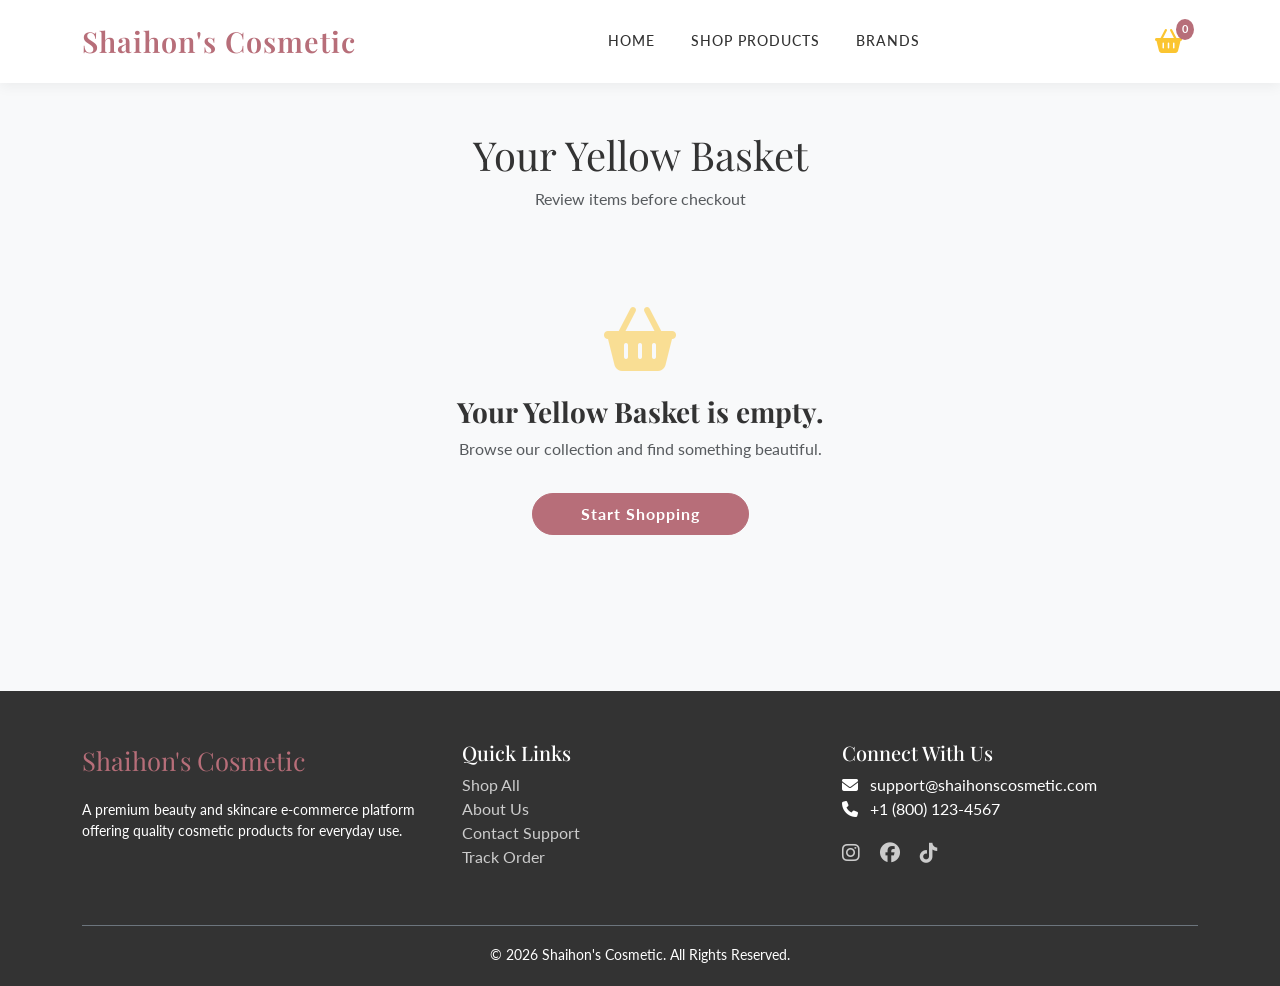
<file: views/cart.html>
<!DOCTYPE html>
<html lang="en">

<head>
    <meta charset="UTF-8">
    <meta name="viewport" content="width=device-width, initial-scale=1.0">
    <title>Your Yellow Basket - Shaihon's Cosmetic</title>
    
    <link href="https://cdn.jsdelivr.net/npm/bootstrap@5.3.0/dist/css/bootstrap.min.css" rel="stylesheet">
    
    <link rel="stylesheet" href="https://cdnjs.cloudflare.com/ajax/libs/font-awesome/6.4.0/css/all.min.css">
    <link rel="stylesheet" href="../styles/styles.css">

    <link rel="icon" type="image/x-icon" href="../favicon.ico">
</head>

<body class="bg-light">

    
    <nav class="navbar navbar-expand-lg sticky-top">
        <div class="container">
            <a class="navbar-brand" href="../index.html">Shaihon's Cosmetic</a>
            <div class="collapse navbar-collapse" id="navMenu">
                <ul class="navbar-nav mx-auto">
                    <li class="nav-item"><a class="nav-link" href="../index.html">Home</a></li>
                    <li class="nav-item"><a class="nav-link" href="products.html">Shop Products</a></li>
                    <li class="nav-item"><a class="nav-link" href="suppliers.html">Brands</a></li>
                </ul>
                <div class="d-flex align-items-center">
                    <a href="cart.html" class="text-decoration-none cart-icon me-3 position-relative"
                        title="Yellow Basket">
                        <i class="fas fa-shopping-basket fa-lg" style="color:var(--cart-accent);"></i>
                        <span class="cart-badge" id="cartBadgeCount">0</span>
                    </a>
                </div>
            </div>
        </div>
    </nav>

    
    <div class="container my-5 pb-5">
        <div class="text-center mb-5">
            <h1 class="display-6" style="font-family: var(--font-heading);">Your Yellow Basket</h1>
            <p class="text-muted">Review items before checkout</p>
        </div>

        <div class="row justify-content-center" id="cartFlow">
            <div class="col-md-8">
                <div class="card border-0 shadow-sm p-4">
                    <div class="d-flex justify-content-between align-items-center mb-4">
                        <h4 class="mb-0">Selected Items</h4>
                        <span class="badge bg-secondary rounded-pill" id="cartItemCount"
                            style="background-color: var(--primary-color) !important;">0 Items</span>
                    </div>

                    <ul class="list-group list-group-flush mb-4" id="cartItemsList">
                        <div class="text-center py-4">
                            <div class="spinner-border text-pink" style="color:var(--primary-color);" role="status">
                            </div>
                        </div>
                    </ul>

                    <div class="d-flex justify-content-between mb-2">
                        <span>Subtotal</span>
                        <strong id="cartSubtotal">$0.00</strong>
                    </div>
                    <div class="d-flex justify-content-between mb-4 pb-3 border-bottom">
                        <span>Shipping</span>
                        <strong class="text-success">Calculated at Checkout</strong>
                    </div>
                    <div class="d-flex justify-content-between fs-4 mb-4">
                        <strong>Total</strong>
                        <strong id="cartTotal" style="color:var(--primary-color);">$0.00</strong>
                    </div>

                    <a href="#" id="proceedCheckoutBtn" onclick="proceedToCheckout(event)"
                        class="btn btn-primary w-100 py-3 mt-2 fw-bold text-uppercase">
                        Proceed to Checkout <i class="fas fa-arrow-right ms-2"></i>
                    </a>
                </div>
            </div>
        </div>

        <div id="emptyCartMessage" class="text-center py-5" style="display:none;">
            <i class="fas fa-shopping-basket fa-4x mb-4 text-muted"
                style="color:var(--cart-accent) !important; opacity:0.5;"></i>
            <h3 class="fw-bold">Your Yellow Basket is empty.</h3>
            <p class="text-muted">Browse our collection and find something beautiful.</p>
            <a href="products.html" class="btn btn-primary mt-3 px-5 py-2">Start Shopping</a>
        </div>
    </div>

    
    <footer>
        <div class="container">
            <div class="row">
                <div class="col-md-4 mb-4">
                    <div class="footer-logo">Shaihon's Cosmetic</div>
                    <p class="small text-pink">A premium beauty and skincare e-commerce platform offering quality
                        cosmetic products for everyday use.</p>
                </div>
                <div class="col-md-4 mb-4">
                    <h5>Quick Links</h5>
                    <ul class="list-unstyled">
                        <li><a href="products.html">Shop All</a></li>
                        <li><a href="about.html">About Us</a></li>
                        <li><a href="contact.html">Contact Support</a></li>
                        <li><a href="order-status.html">Track Order</a></li>
                    </ul>
                </div>
                <div class="col-md-4 mb-4">
                    <h5>Connect With Us</h5>
                    <ul class="list-unstyled">
                        <li><i class="fas fa-envelope me-2"></i> support@shaihonscosmetic.com</li>
                        <li><i class="fas fa-phone me-2"></i> +1 (800) 123-4567</li>
                    </ul>
                    <div class="mt-3">
                        <a href="#" class="me-3 fs-5"><i class="fab fa-instagram"></i></a>
                        <a href="#" class="me-3 fs-5"><i class="fab fa-facebook"></i></a>
                        <a href="#" class="fs-5"><i class="fab fa-tiktok"></i></a>
                    </div>
                </div>
            </div>
            <div class="text-center pt-3 border-top border-secondary mt-3">
                <small class="text-pink">&copy; 2026 Shaihon's Cosmetic. All Rights Reserved.</small>
            </div>
        </div>
    </footer>

    
    <script src="https://cdn.jsdelivr.net/npm/bootstrap@5.3.0/dist/js/bootstrap.bundle.min.js"></script>
    <script src="../data/products.js"></script>
<script src="../js/app.js"></script>
    <script src="../js/cart.js"></script>
    <script>
        let selectedIds = [];

        document.addEventListener('productsLoaded', () => {
            // By default, assume they want to check out everything they added
            selectedIds = cart.map(item => item.id);
            renderCartPage();
        });

        function renderCartPage() {
            const list = document.getElementById('cartItemsList');
            if (cart.length === 0) {
                document.getElementById('cartFlow').style.display = 'none';
                document.getElementById('emptyCartMessage').style.display = 'block';
                return;
            }

            let html = '';
            cart.forEach(item => {
                const isSelected = selectedIds.includes(item.id) ? 'checked' : '';
                html += `
                    <li class="list-group-item d-flex justify-content-between align-items-center lh-sm px-0 py-3">
                        <div class="d-flex align-items-center">
                            <input class="form-check-input me-3 ms-2 shadow-sm border-secondary" style="transform: scale(1.3); cursor: pointer;" type="checkbox" onchange="toggleSelection(${item.id})" ${isSelected}>
                            <img src="${item.image}" alt="${item.name}" style="width: 60px; height: 60px; object-fit: cover; border-radius: 8px;" class="me-3">
                            <div>
                                <h6 class="my-0">${item.name}</h6>
                                <small class="text-muted">Qty: ${item.quantity}</small> <br>
                                <span class="badge bg-danger rounded-pill mt-2" style="cursor:pointer;" onclick="removeItem(${item.id})">Remove</span>
                            </div>
                        </div>
                        <span class="text-muted fw-bold mt-2">$${(item.price * item.quantity).toFixed(2)}</span>
                    </li>
                `;
            });

            list.innerHTML = html;

            // Calculate totals ONLY for selected items
            const selectedItems = cart.filter(item => selectedIds.includes(item.id));
            const totalCount = selectedItems.reduce((acc, item) => acc + item.quantity, 0);
            const totalAmount = selectedItems.reduce((acc, item) => acc + (item.price * item.quantity), 0);

            document.getElementById('cartItemCount').textContent = totalCount + " Items Selected";
            document.getElementById('cartSubtotal').textContent = "$" + totalAmount.toFixed(2);
            document.getElementById('cartTotal').textContent = "$" + totalAmount.toFixed(2);

            // Disable checkout button if nothing is selected
            const checkoutBtn = document.getElementById('proceedCheckoutBtn');
            if (selectedIds.length === 0) {
                checkoutBtn.classList.add('disabled');
            } else {
                checkoutBtn.classList.remove('disabled');
            }
        }

        window.toggleSelection = function (id) {
            if (selectedIds.includes(id)) {
                selectedIds = selectedIds.filter(itemId => itemId !== id);
            } else {
                selectedIds.push(id);
            }
            renderCartPage();
        }

        window.proceedToCheckout = function (e) {
            e.preventDefault();
            if (selectedIds.length === 0) return;
            sessionStorage.setItem('checkoutItems', JSON.stringify(selectedIds));
            window.location.href = "checkout.html";
        }

        window.removeItem = function (id) {
            removeFromCart(id);
            selectedIds = selectedIds.filter(itemId => itemId !== id);
            renderCartPage();
        }
    </script>
</body>

</html>
</file>
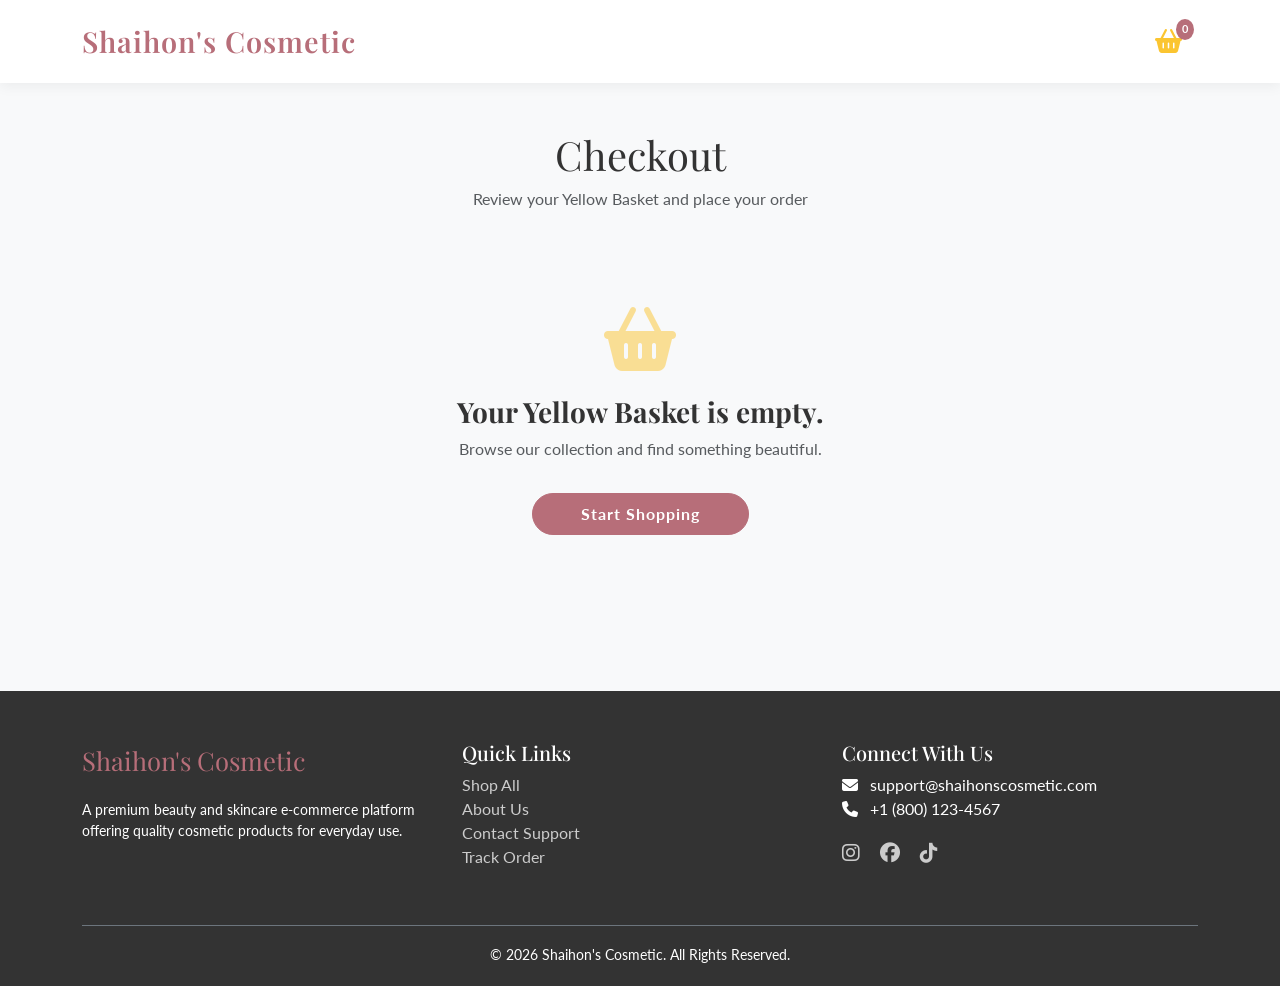
<file: views/checkout.html>
<!DOCTYPE html>
<html lang="en">

<head>
    <meta charset="UTF-8">
    <meta name="viewport" content="width=device-width, initial-scale=1.0">
    <title>Checkout - Shaihon's Cosmetic</title>
    
    <link href="https://cdn.jsdelivr.net/npm/bootstrap@5.3.0/dist/css/bootstrap.min.css" rel="stylesheet">
    
    <link rel="stylesheet" href="https://cdnjs.cloudflare.com/ajax/libs/font-awesome/6.4.0/css/all.min.css">
    <link rel="stylesheet" href="../styles/styles.css">

    <link rel="icon" type="image/x-icon" href="../favicon.ico">
</head>

<body class="bg-light">

    
    <nav class="navbar navbar-expand-lg sticky-top">
        <div class="container">
            <a class="navbar-brand" href="../index.html">Shaihon's Cosmetic</a>
            <div class="ms-auto pe-3 d-flex align-items-center">
                <a href="#" class="text-decoration-none cart-icon position-relative" title="Yellow Basket">
                    <i class="fas fa-shopping-basket fa-lg" style="color:var(--cart-accent);"></i>
                    <span class="cart-badge" id="cartBadgeCount">0</span>
                </a>
            </div>
        </div>
    </nav>

    
    <div class="container my-5 pb-5">
        <div class="text-center mb-5">
            <h1 class="display-6" style="font-family: var(--font-heading);">Checkout</h1>
            <p class="text-muted">Review your Yellow Basket and place your order</p>
        </div>

        <div class="row" id="checkoutFlow">
            <div class="col-md-7 mb-4">
                <div class="card border-0 shadow-sm p-4">
                    <h4 class="mb-4">Shipping Information</h4>
                    <form id="checkoutForm">
                        <div class="row">
                            <div class="col-md-6 mb-3">
                                <label class="form-label text-muted">First Name</label>
                                <input type="text" class="form-control" required>
                            </div>
                            <div class="col-md-6 mb-3">
                                <label class="form-label text-muted">Last Name</label>
                                <input type="text" class="form-control" required>
                            </div>
                        </div>
                        <div class="mb-3">
                            <label class="form-label text-muted">Email Address</label>
                            <input type="email" class="form-control" required>
                        </div>
                        <div class="mb-3">
                            <label class="form-label text-muted">Shipping Address</label>
                            <textarea class="form-control" rows="2" required></textarea>
                        </div>
                        <div class="mb-4">
                            <label class="form-label text-muted">Payment Method</label>
                            <select class="form-select" required>
                                <option>Cash on Delivery</option>
                                <option>Credit/Debit Card (Simulated)</option>
                                <option>PayPal (Simulated)</option>
                            </select>
                        </div>
                        <button type="submit" class="btn btn-primary w-100 py-3 mt-2 fw-bold text-uppercase"
                            id="placeOrderBtn">
                            <i class="fas fa-lock me-2"></i> Place Order
                        </button>
                    </form>
                </div>
            </div>

            <div class="col-md-5">
                <div class="card border-0 shadow-sm p-4">
                    <div class="d-flex justify-content-between align-items-center mb-4">
                        <h4 class="mb-0">Your Order</h4>
                        <span class="badge bg-secondary rounded-pill" id="checkoutItemCount"
                            style="background-color: var(--primary-color) !important;">0 Items</span>
                    </div>

                    <ul class="list-group list-group-flush mb-4" id="checkoutItemsList">
                        
                        <div class="text-center py-4">
                            <div class="spinner-border text-pink" style="color:var(--primary-color);" role="status">
                            </div>
                        </div>
                    </ul>

                    <div class="d-flex justify-content-between mb-2">
                        <span>Subtotal</span>
                        <strong id="cartSubtotal">$0.00</strong>
                    </div>
                    <div class="d-flex justify-content-between mb-4 pb-3 border-bottom">
                        <span>Shipping</span>
                        <strong class="text-success">Free</strong>
                    </div>
                    <div class="d-flex justify-content-between fs-4">
                        <strong>Total</strong>
                        <strong id="cartTotal" style="color:var(--primary-color);">$0.00</strong>
                    </div>
                </div>
            </div>
        </div>

        <div id="emptyCartMessage" class="text-center py-5" style="display:none;">
            <i class="fas fa-shopping-basket fa-4x mb-4 text-muted"
                style="color:var(--cart-accent) !important; opacity:0.5;"></i>
            <h3 class="fw-bold">Your Yellow Basket is empty.</h3>
            <p class="text-muted">Browse our collection and find something beautiful.</p>
            <a href="products.html" class="btn btn-primary mt-3 px-5 py-2">Start Shopping</a>
        </div>
    </div>

    
    <footer>
        <div class="container">
            <div class="row">
                <div class="col-md-4 mb-4">
                    <div class="footer-logo">Shaihon's Cosmetic</div>
                    <p class="small text-pink">A premium beauty and skincare e-commerce platform offering quality
                        cosmetic products for everyday use.</p>
                </div>
                <div class="col-md-4 mb-4">
                    <h5>Quick Links</h5>
                    <ul class="list-unstyled">
                        <li><a href="products.html">Shop All</a></li>
                        <li><a href="about.html">About Us</a></li>
                        <li><a href="contact.html">Contact Support</a></li>
                        <li><a href="order-status.html">Track Order</a></li>
                    </ul>
                </div>
                <div class="col-md-4 mb-4">
                    <h5>Connect With Us</h5>
                    <ul class="list-unstyled">
                        <li><i class="fas fa-envelope me-2"></i> support@shaihonscosmetic.com</li>
                        <li><i class="fas fa-phone me-2"></i> +1 (800) 123-4567</li>
                    </ul>
                    <div class="mt-3">
                        <a href="#" class="me-3 fs-5"><i class="fab fa-instagram"></i></a>
                        <a href="#" class="me-3 fs-5"><i class="fab fa-facebook"></i></a>
                        <a href="#" class="fs-5"><i class="fab fa-tiktok"></i></a>
                    </div>
                </div>
            </div>
            <div class="text-center pt-3 border-top border-secondary mt-3">
                <small class="text-pink">&copy; 2026 Shaihon's Cosmetic. All Rights Reserved.</small>
            </div>
        </div>
    </footer>

    
    <script src="https://cdn.jsdelivr.net/npm/bootstrap@5.3.0/dist/js/bootstrap.bundle.min.js"></script>
    <script src="../data/products.js"></script>
<script src="../js/app.js"></script>
    <script src="../js/cart.js"></script>
    <script>
        document.addEventListener('productsLoaded', () => {
            renderCheckout();

            document.getElementById('checkoutForm').addEventListener('submit', (e) => {
                e.preventDefault();

                const selectedIds = JSON.parse(sessionStorage.getItem('checkoutItems'));
                const checkoutItems = selectedIds ? cart.filter(item => selectedIds.includes(item.id)) : cart;
                if (checkoutItems.length === 0) return alert("Cart is empty");

                // Execute logic to decrease stock globally via localStorage ONLY for selected items
                processCheckoutToDecreaseStock(selectedIds);

                // Flag to trigger order status display
                localStorage.setItem('hasOngoingOrder', 'true');

                // Clear the session checkout array since the order is confirmed
                sessionStorage.removeItem('checkoutItems');

                // Redirect user to success
                window.location.href = "order-status.html";
            });
        });

        function renderCheckout() {
            const list = document.getElementById('checkoutItemsList');
            const selectedIds = JSON.parse(sessionStorage.getItem('checkoutItems'));
            const checkoutItems = selectedIds ? cart.filter(item => selectedIds.includes(item.id)) : cart;

            if (checkoutItems.length === 0) {
                document.getElementById('checkoutFlow').style.display = 'none';
                document.getElementById('emptyCartMessage').style.display = 'block';
                return;
            }

            let html = '';
            checkoutItems.forEach(item => {
                html += `
                    <li class="list-group-item d-flex justify-content-between lh-sm px-0 py-3">
                        <div class="d-flex">
                            <img src="${item.image}" alt="${item.name}" style="width: 50px; height: 50px; object-fit: cover; border-radius: 8px;" class="me-3">
                            <div>
                                <h6 class="my-0">${item.name}</h6>
                                <small class="text-muted">Qty: ${item.quantity}</small>
                            </div>
                        </div>
                        <span class="text-muted fw-bold">$${(item.price * item.quantity).toFixed(2)}</span>
                    </li>
                `;
            });

            list.innerHTML = html;

            const totalCount = checkoutItems.reduce((acc, item) => acc + item.quantity, 0);
            const totalAmount = checkoutItems.reduce((acc, item) => acc + (item.price * item.quantity), 0);

            document.getElementById('checkoutItemCount').textContent = totalCount + " Items";
            document.getElementById('cartSubtotal').textContent = "$" + totalAmount.toFixed(2);
            document.getElementById('cartTotal').textContent = "$" + totalAmount.toFixed(2);
        }

        window.removeItem = function (id) {
            removeFromCart(id);
            renderCheckout();
        }
    </script>
</body>

</html>
</file>
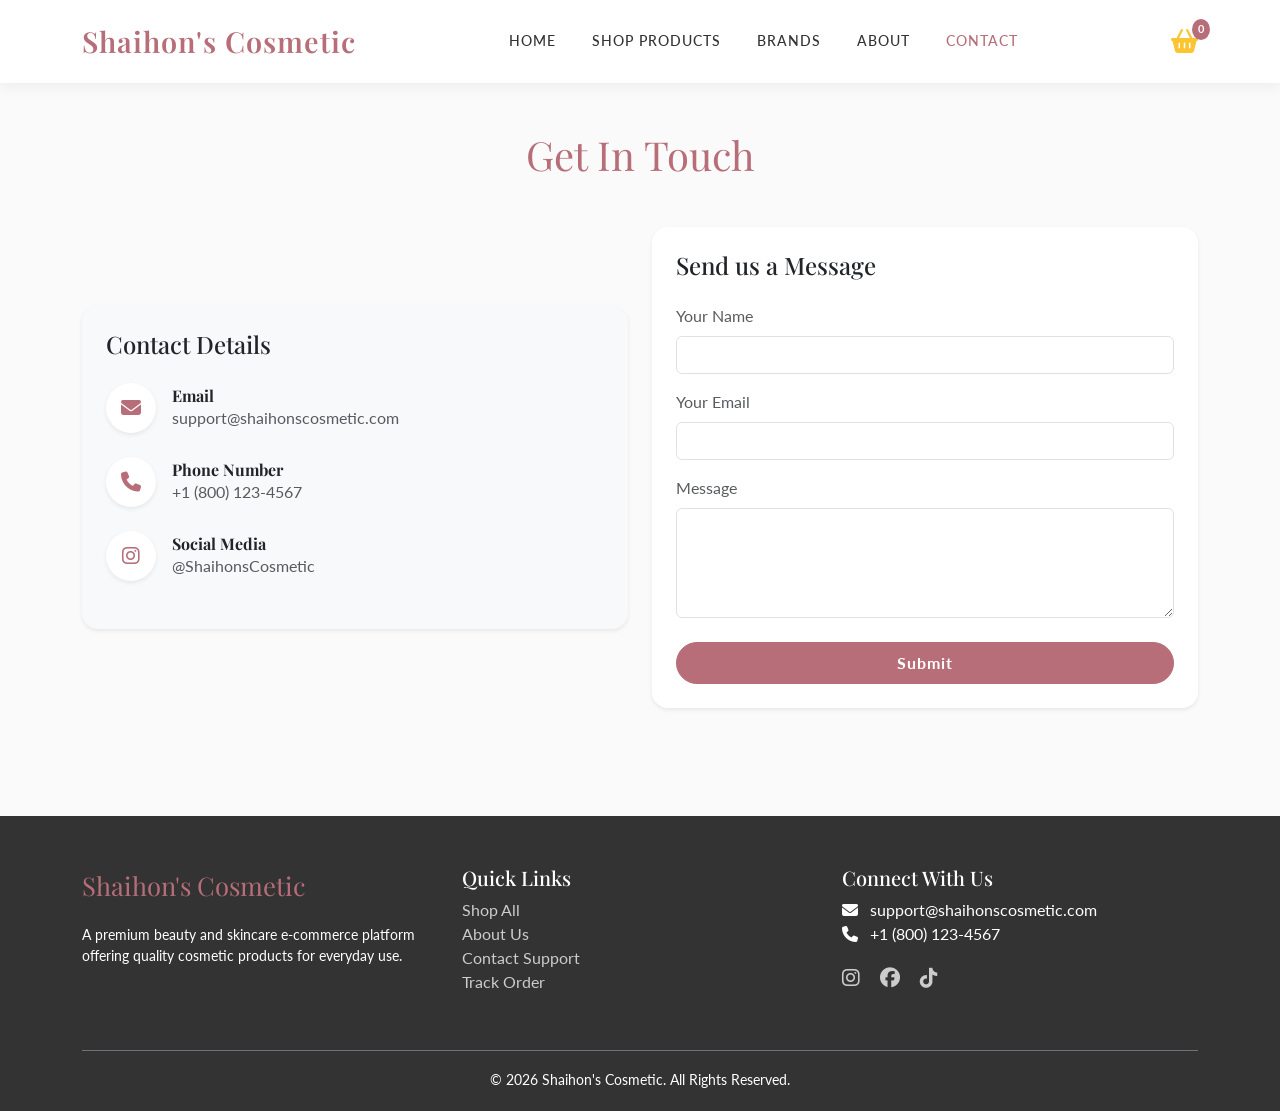
<file: views/contact.html>
<!DOCTYPE html>
<html lang="en">

<head>
    <meta charset="UTF-8">
    <meta name="viewport" content="width=device-width, initial-scale=1.0">
    <title>Contact Us - Shaihon's Cosmetic</title>
    
    <link href="https://cdn.jsdelivr.net/npm/bootstrap@5.3.0/dist/css/bootstrap.min.css" rel="stylesheet">
    
    <link rel="stylesheet" href="https://cdnjs.cloudflare.com/ajax/libs/font-awesome/6.4.0/css/all.min.css">
    <link rel="stylesheet" href="../styles/styles.css">

    <link rel="icon" type="image/x-icon" href="../favicon.ico">
</head>

<body>
    <nav class="navbar navbar-expand-lg sticky-top">
        <div class="container">
            <a class="navbar-brand" href="../index.html">Shaihon's Cosmetic</a>
            <button class="navbar-toggler" type="button" data-bs-toggle="collapse" data-bs-target="#navMenu">
                <span class="navbar-toggler-icon"></span>
            </button>
            <div class="collapse navbar-collapse" id="navMenu">
                <ul class="navbar-nav mx-auto">
                    <li class="nav-item"><a class="nav-link" href="../index.html">Home</a></li>
                    <li class="nav-item"><a class="nav-link" href="products.html">Shop Products</a></li>
                    <li class="nav-item"><a class="nav-link" href="suppliers.html">Brands</a></li>
                    <li class="nav-item"><a class="nav-link" href="about.html">About</a></li>
                    <li class="nav-item"><a class="nav-link active" href="contact.html">Contact</a></li>
                </ul>
                <div class="d-flex align-items-center">
                    <a href="checkout.html" class="text-decoration-none cart-icon ms-lg-3 position-relative"
                        title="Yellow Basket">
                        <i class="fas fa-shopping-basket fa-lg" style="color:var(--cart-accent);"></i>
                        <span class="cart-badge" id="cartBadgeCount">0</span>
                    </a>
                </div>
            </div>
        </div>
    </nav>

    <div class="container my-5 pb-5">
        <h1 class="display-6 text-center mb-5" style="font-family: var(--font-heading); color: var(--primary-color);">
            Get In Touch</h1>

        <div class="row align-items-center">
            <div class="col-md-6 mb-5 mb-md-0">
                <div class="card border-0 p-4 bg-light rounded-4 shadow-sm h-100">
                    <h4 class="mb-4" style="font-family: var(--font-heading);">Contact Details</h4>

                    <div class="d-flex mb-4 align-items-center">
                        <div class="bg-white rounded-circle d-flex align-items-center justify-content-center shadow-sm"
                            style="width: 50px; height: 50px; color: var(--primary-color);">
                            <i class="fas fa-envelope fa-lg"></i>
                        </div>
                        <div class="ms-3">
                            <h6 class="mb-0 fw-bold">Email</h6>
                            <a href="mailto:support@shaihonscosmetic.com"
                                class="text-muted text-decoration-none">support@shaihonscosmetic.com</a>
                        </div>
                    </div>

                    <div class="d-flex mb-4 align-items-center">
                        <div class="bg-white rounded-circle d-flex align-items-center justify-content-center shadow-sm"
                            style="width: 50px; height: 50px; color: var(--primary-color);">
                            <i class="fas fa-phone fa-lg"></i>
                        </div>
                        <div class="ms-3">
                            <h6 class="mb-0 fw-bold">Phone Number</h6>
                            <span class="text-muted">+1 (800) 123-4567</span>
                        </div>
                    </div>

                    <div class="d-flex mb-4 align-items-center">
                        <div class="bg-white rounded-circle d-flex align-items-center justify-content-center shadow-sm"
                            style="width: 50px; height: 50px; color: var(--primary-color);">
                            <i class="fab fa-instagram fa-lg"></i>
                        </div>
                        <div class="ms-3">
                            <h6 class="mb-0 fw-bold">Social Media</h6>
                            <a href="#" class="text-muted text-decoration-none">@ShaihonsCosmetic</a>
                        </div>
                    </div>
                </div>
            </div>

            <div class="col-md-6">
                <div class="card border-0 p-4 shadow-sm rounded-4">
                    <h4 class="mb-4" style="font-family: var(--font-heading);">Send us a Message</h4>
                    <form onsubmit="event.preventDefault(); alert('Message sent successfully!');">
                        <div class="mb-3">
                            <label class="form-label text-muted">Your Name</label>
                            <input type="text" class="form-control" required>
                        </div>
                        <div class="mb-3">
                            <label class="form-label text-muted">Your Email</label>
                            <input type="email" class="form-control" required>
                        </div>
                        <div class="mb-4">
                            <label class="form-label text-muted">Message</label>
                            <textarea class="form-control" rows="4" required></textarea>
                        </div>
                        <button type="submit" class="btn btn-primary w-100 py-2">Submit</button>
                    </form>
                </div>
            </div>
        </div>
    </div>

    
    <footer>
        <div class="container">
            <div class="row">
                <div class="col-md-4 mb-4">
                    <div class="footer-logo">Shaihon's Cosmetic</div>
                    <p class="small text-pink">A premium beauty and skincare e-commerce platform offering quality
                        cosmetic products for everyday use.</p>
                </div>
                <div class="col-md-4 mb-4">
                    <h5>Quick Links</h5>
                    <ul class="list-unstyled">
                        <li><a href="products.html">Shop All</a></li>
                        <li><a href="about.html">About Us</a></li>
                        <li><a href="contact.html">Contact Support</a></li>
                        <li><a href="order-status.html">Track Order</a></li>
                    </ul>
                </div>
                <div class="col-md-4 mb-4">
                    <h5>Connect With Us</h5>
                    <ul class="list-unstyled">
                        <li><i class="fas fa-envelope me-2"></i> support@shaihonscosmetic.com</li>
                        <li><i class="fas fa-phone me-2"></i> +1 (800) 123-4567</li>
                    </ul>
                    <div class="mt-3">
                        <a href="#" class="me-3 fs-5"><i class="fab fa-instagram"></i></a>
                        <a href="#" class="me-3 fs-5"><i class="fab fa-facebook"></i></a>
                        <a href="#" class="fs-5"><i class="fab fa-tiktok"></i></a>
                    </div>
                </div>
            </div>
            <div class="text-center pt-3 border-top border-secondary mt-3">
                <small class="text-pink">&copy; 2026 Shaihon's Cosmetic. All Rights Reserved.</small>
            </div>
        </div>
    </footer>

    
    <script src="https://cdn.jsdelivr.net/npm/bootstrap@5.3.0/dist/js/bootstrap.bundle.min.js"></script>
    <script src="../data/products.js"></script>
<script src="../js/app.js"></script>
    <script src="../js/cart.js"></script>
</body>

</html>
</file>
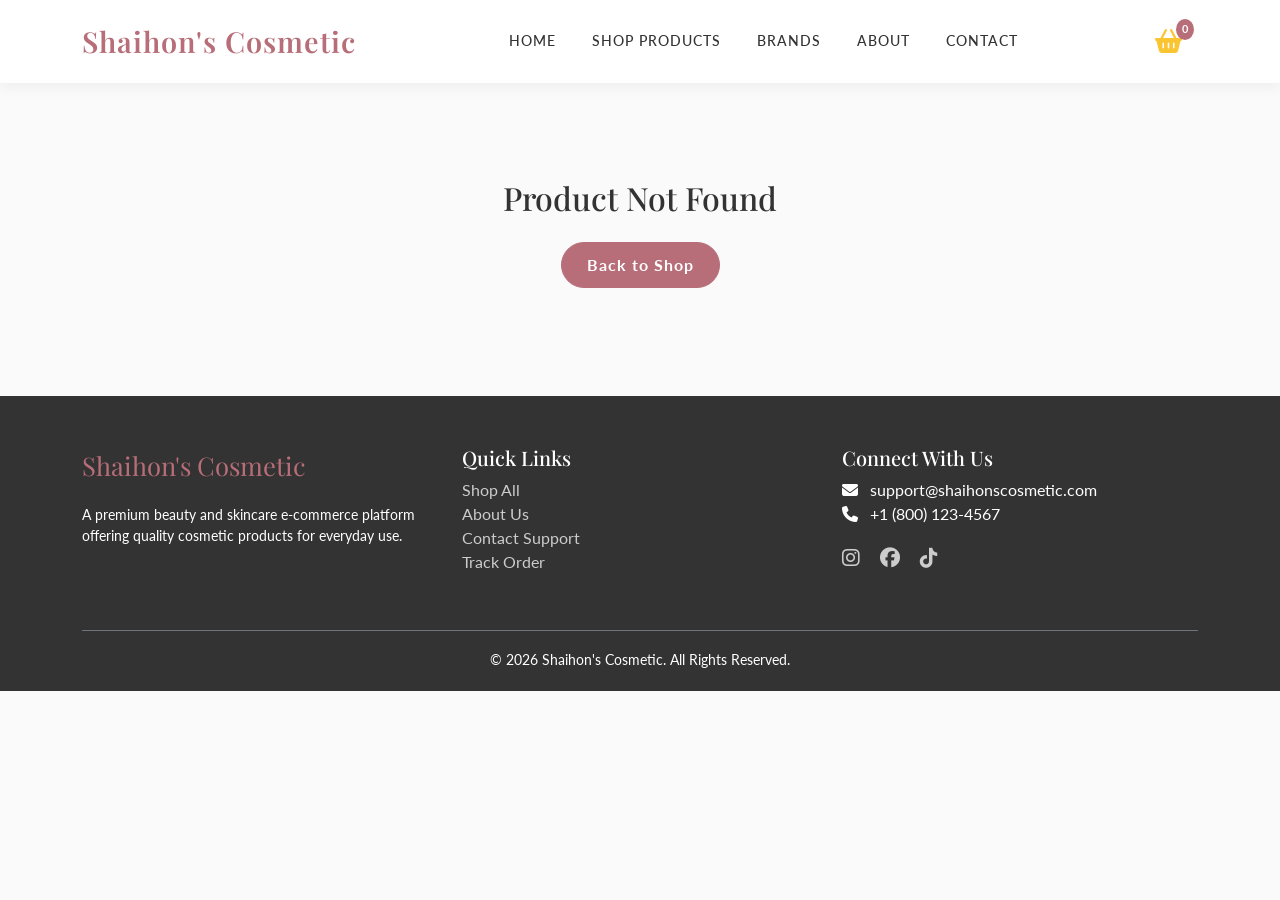
<file: views/product-details.html>
<!DOCTYPE html>
<html lang="en">

<head>
    <meta charset="UTF-8">
    <meta name="viewport" content="width=device-width, initial-scale=1.0">
    <title>Product Details - Shaihon's Cosmetic</title>
    
    <link href="https://cdn.jsdelivr.net/npm/bootstrap@5.3.0/dist/css/bootstrap.min.css" rel="stylesheet">
    
    <link rel="stylesheet" href="https://cdnjs.cloudflare.com/ajax/libs/font-awesome/6.4.0/css/all.min.css">
    <link rel="stylesheet" href="../styles/styles.css">

    <link rel="icon" type="image/x-icon" href="../favicon.ico">
</head>

<body>

    
    <nav class="navbar navbar-expand-lg sticky-top">
        <div class="container">
            <a class="navbar-brand" href="../index.html">Shaihon's Cosmetic</a>
            <button class="navbar-toggler" type="button" data-bs-toggle="collapse" data-bs-target="#navMenu">
                <span class="navbar-toggler-icon"></span>
            </button>
            <div class="collapse navbar-collapse" id="navMenu">
                <ul class="navbar-nav mx-auto">
                    <li class="nav-item"><a class="nav-link" href="../index.html">Home</a></li>
                    <li class="nav-item"><a class="nav-link" href="products.html">Shop Products</a></li>
                    <li class="nav-item"><a class="nav-link" href="suppliers.html">Brands</a></li>
                    <li class="nav-item"><a class="nav-link" href="about.html">About</a></li>
                    <li class="nav-item"><a class="nav-link" href="contact.html">Contact</a></li>
                </ul>
                <div class="d-flex align-items-center">
                    <a href="checkout.html" class="text-decoration-none cart-icon me-3 position-relative"
                        title="Yellow Basket">
                        <i class="fas fa-shopping-basket fa-lg" style="color:var(--cart-accent);"></i>
                        <span class="cart-badge" id="cartBadgeCount">0</span>
                    </a>
                </div>
            </div>
        </div>
    </nav>

    
    <div class="container my-5" id="productDetailContainer">
        
        <div class="text-center py-5 w-100">
            <div class="spinner-border text-pink" role="status" style="color: var(--primary-color);"></div>
        </div>
    </div>

    
    <div class="container my-5 border-top pt-5" id="reviewSection" style="display:none;">
        <h3 class="mb-4">Customer Reviews</h3>
        
        <div class="row">
            <div class="col-md-6 mb-4">
                <h5 class="mb-3">Leave Feedback</h5>
                <form id="feedbackForm">
                    <div class="mb-3">
                        <label class="form-label text-muted">Rating (1-5)</label>
                        <select class="form-select" id="feedbackRating">
                            <option value="5">5 - Excellent</option>
                            <option value="4">4 - Good</option>
                            <option value="3">3 - Average</option>
                            <option value="2">2 - Poor</option>
                            <option value="1">1 - Terrible</option>
                        </select>
                    </div>
                    <div class="mb-3">
                        <label class="form-label text-muted">Your Comment</label>
                        <textarea class="form-control" id="feedbackText" rows="3" required></textarea>
                    </div>
                    <button type="submit" class="btn btn-outline-primary shadow-sm" style="border-radius:20px;">Submit
                        Feedback</button>
                </form>
            </div>
            <div class="col-md-6">
                <div id="reviewsList">
                    <p class="text-muted">No feedback yet. Be the first to review this product!</p>
                </div>
            </div>
        </div>
    </div>

    
    <footer>
        <div class="container">
            <div class="row">
                <div class="col-md-4 mb-4">
                    <div class="footer-logo">Shaihon's Cosmetic</div>
                    <p class="small text-pink">A premium beauty and skincare e-commerce platform offering quality
                        cosmetic products for everyday use.</p>
                </div>
                <div class="col-md-4 mb-4">
                    <h5>Quick Links</h5>
                    <ul class="list-unstyled">
                        <li><a href="products.html">Shop All</a></li>
                        <li><a href="about.html">About Us</a></li>
                        <li><a href="contact.html">Contact Support</a></li>
                        <li><a href="order-status.html">Track Order</a></li>
                    </ul>
                </div>
                <div class="col-md-4 mb-4">
                    <h5>Connect With Us</h5>
                    <ul class="list-unstyled">
                        <li><i class="fas fa-envelope me-2"></i> support@shaihonscosmetic.com</li>
                        <li><i class="fas fa-phone me-2"></i> +1 (800) 123-4567</li>
                    </ul>
                    <div class="mt-3">
                        <a href="#" class="me-3 fs-5"><i class="fab fa-instagram"></i></a>
                        <a href="#" class="me-3 fs-5"><i class="fab fa-facebook"></i></a>
                        <a href="#" class="fs-5"><i class="fab fa-tiktok"></i></a>
                    </div>
                </div>
            </div>
            <div class="text-center pt-3 border-top border-secondary mt-3">
                <small class="text-pink">&copy; 2026 Shaihon's Cosmetic. All Rights Reserved.</small>
            </div>
        </div>
    </footer>

    
    <script src="https://cdn.jsdelivr.net/npm/bootstrap@5.3.0/dist/js/bootstrap.bundle.min.js"></script>
    <script src="../data/products.js"></script>
<script src="../js/app.js"></script>
    <script src="../js/cart.js"></script>
    <script>
        document.addEventListener('productsLoaded', () => {
            const params = new URLSearchParams(window.location.search);
            const productId = parseInt(params.get('id'));
            const product = window.productsData.find(p => p.id === productId);

            const container = document.getElementById('productDetailContainer');
            if (!product) {
                container.innerHTML = `<div class="text-center w-100 py-5">
                    <h2>Product Not Found</h2>
                    <a href="products.html" class="btn btn-primary mt-3">Back to Shop</a>
                </div>`;
                return;
            }

            const stockInfo = getAvailableStock(product);
            const stockStatus = stockInfo > 0
                ? `<span class="stock-ok"><i class="fas fa-check-circle"></i> In Stock (${stockInfo} available)</span>`
                : `<span class="stock-warning"><i class="fas fa-times-circle"></i> Out of Stock</span>`;

            // Map details array to list items
            const detailsList = product.details.map(d => `<li><i class="fas fa-leaf text-muted me-2"></i> ${d}</li>`).join('');

            // Map tags
            const tagsList = product.tags.map(t => `<span class="badge bg-light text-dark shadow-sm me-2 mb-2">#${t}</span>`).join('');

            container.innerHTML = `
                <nav aria-label="breadcrumb">
                    <ol class="breadcrumb">
                        <li class="breadcrumb-item"><a href="../index.html" class="text-decoration-none text-muted">Home</a></li>
                        <li class="breadcrumb-item"><a href="products.html" class="text-decoration-none text-muted">Shop</a></li>
                        <li class="breadcrumb-item active">${product.name}</li>
                    </ol>
                </nav>

                <div class="row align-items-center mt-4">
                    <div class="col-md-6 mb-4 text-center">
                        <img src="${product.images[0]}" class="details-img-main mb-3" alt="${product.name}">
                    </div>
                    <div class="col-md-6 ps-lg-5">
                        <p class="text-uppercase text-muted fw-bold mb-1" style="font-size:0.9rem; letter-spacing:1px;">${product.brand}</p>
                        <h2 class="display-5" style="font-family: var(--font-heading);">${product.name}</h2>
                        
                        <div class="d-flex align-items-center mt-3 mb-4">
                            <div class="text-warning me-3">
                                <i class="fas fa-star"></i>
                                <span class="text-dark fw-bold ms-1">${product.rating}</span>
                                <span class="text-muted small">(${product.reviewCount} reviews)</span>
                            </div>
                            <div>
                                ${stockStatus}
                            </div>
                        </div>

                        <div class="mb-4">
                            <span class="fs-2 text-dark fw-bold" style="color:var(--primary-color) !important;">$${product.price.toFixed(2)}</span>
                            ${product.oldPrice ? `<span class="old-price fs-5">$${product.oldPrice.toFixed(2)}</span>` : ''}
                        </div>

                        <p class="lead text-muted mb-4">${product.description}</p>
                        
                        <ul class="list-unstyled mb-4">
                            ${detailsList}
                        </ul>

                        <div class="mb-4">
                            ${tagsList}
                        </div>

                        <div class="d-flex gap-3">
                            <div style="width: 100px;">
                                <input type="number" class="form-control" id="orderQty" value="1" min="1" max="${stockInfo}" ${stockInfo === 0 ? 'disabled' : ''}>
                            </div>
                            <button class="btn btn-primary flex-grow-1" id="detailAddToCartBtn" ${stockInfo === 0 ? 'disabled' : ''}>
                                <i class="fas fa-shopping-basket me-2"></i> Add to Cart
                            </button>
                        </div>
                    </div>
                </div>
            `;

            document.getElementById('reviewSection').style.display = 'block';

            // Add to cart event
            const dBtn = document.getElementById('detailAddToCartBtn');
            if (dBtn) {
                dBtn.addEventListener('click', () => {
                    const qty = parseInt(document.getElementById('orderQty').value);
                    addToCart(product.id, isNaN(qty) ? 1 : qty);
                });
            }

            // Simple Review Submission Logic (Client Side only)
            const feedbackForm = document.getElementById('feedbackForm');
            feedbackForm.addEventListener('submit', (e) => {
                e.preventDefault();
                const rating = document.getElementById('feedbackRating').value;
                const text = document.getElementById('feedbackText').value;

                const list = document.getElementById('reviewsList');
                if (list.querySelector('p.text-muted')) list.innerHTML = ''; // clear placeholder

                const reviewHtml = `
                    <div class="card border-0 bg-light p-3 mb-3 shadow-sm" style="border-radius:12px;">
                        <div class="mb-2">
                           ${'<i class="fas fa-star text-warning"></i>'.repeat(rating)}
                           <span class="ms-2 fw-bold text-dark">Verified Buyer</span>
                        </div>
                        <p class="mb-0 text-muted">${text}</p>
                    </div>
                `;
                list.insertAdjacentHTML('afterbegin', reviewHtml);
                feedbackForm.reset();
            });
        });
    </script>
</body>

</html>
</file>
<file: styles/styles.css>
@import url('https://fonts.googleapis.com/css2?family=Lato:wght@300;400;700&family=Playfair+Display:ital,wght@0,400;0,600;1,400&display=swap');

:root {
  --primary-color: #b76e79; 
  --secondary-color: #f8ede6; 
  --dark-color: #333333; 
  --light-bg: #fafafa;
  --white: #ffffff;
  --font-heading: 'Playfair Display', serif;
  --font-body: 'Lato', sans-serif;
  --cart-accent: #fbc531; 
  --transition: all 0.3s ease-in-out;
}

body {
  font-family: var(--font-body);
  color: var(--dark-color);
  background-color: var(--light-bg);
  overflow-x: hidden;
}

h1, h2, h3, h4, h5, h6, .navbar-brand {
  font-family: var(--font-heading);
}


.navbar {
  background-color: var(--white);
  box-shadow: 0 4px 12px rgba(0,0,0,0.05);
  padding: 15px 0;
}
.navbar-brand {
  font-size: 1.8rem;
  font-weight: 600;
  color: var(--primary-color) !important;
  letter-spacing: 1px;
}
.nav-link {
  color: var(--dark-color) !important;
  font-weight: 500;
  text-transform: uppercase;
  font-size: 0.85rem;
  letter-spacing: 1px;
  margin: 0 10px;
  transition: var(--transition);
}
.nav-link:hover, .nav-link.active {
  color: var(--primary-color) !important;
}


.cart-icon {
  color: var(--cart-accent);
  font-size: 1.2rem;
  position: relative;
}
.cart-badge {
  position: absolute;
  top: -8px;
  right: -12px;
  background-color: var(--primary-color);
  color: var(--white);
  border-radius: 50%;
  padding: 2px 6px;
  font-size: 0.7rem;
  font-weight: bold;
}


.btn-primary {
  background-color: var(--primary-color);
  border-color: var(--primary-color);
  border-radius: 30px;
  padding: 10px 25px;
  font-weight: bold;
  letter-spacing: 1px;
  transition: var(--transition);
}
.btn-primary:hover {
  background-color: #a05a65;
  border-color: #a05a65;
  box-shadow: 0 4px 15px rgba(183, 110, 121, 0.4);
}
.btn-outline-primary {
  color: var(--primary-color);
  border-color: var(--primary-color);
  border-radius: 30px;
  padding: 10px 25px;
  transition: var(--transition);
}
.btn-outline-primary:hover {
  background-color: var(--primary-color);
  color: var(--white);
}


.product-card {
  border: none;
  border-radius: 12px;
  background: var(--white);
  box-shadow: 0 5px 15px rgba(0,0,0,0.03);
  transition: var(--transition);
  overflow: hidden;
  height: 100%;
}
.product-card:hover {
  transform: translateY(-8px);
  box-shadow: 0 12px 25px rgba(0,0,0,0.08);
}
.product-img {
  width: 100%;
  height: 280px;
  object-fit: cover;
  transition: transform 0.5s ease;
}
.product-card:hover .product-img {
  transform: scale(1.05);
}
.product-title {
  font-family: var(--font-heading);
  font-size: 1.2rem;
  font-weight: 600;
  margin-top: 15px;
}
.product-price {
  color: var(--primary-color);
  font-weight: bold;
  font-size: 1.1rem;
}
.old-price {
  text-decoration: line-through;
  color: #999;
  font-size: 0.9rem;
  margin-left: 8px;
}


.hero-section {
  background: linear-gradient(to right, var(--secondary-color), var(--white));
  padding: 80px 0;
  position: relative;
  overflow: hidden;
}
.hero-title {
  font-size: 3.5rem;
  font-weight: 700;
  color: var(--dark-color);
  margin-bottom: 20px;
}


footer {
  background-color: var(--dark-color);
  color: var(--white);
  padding: 50px 0 20px;
  margin-top: 60px;
}
footer a {
  color: #cccccc;
  text-decoration: none;
  transition: var(--transition);
}
footer a:hover {
  color: var(--primary-color);
}
.footer-logo {
  font-family: var(--font-heading);
  font-size: 1.6rem;
  color: var(--primary-color);
  margin-bottom: 20px;
}


.timeline {
  list-style: none;
  padding: 0;
  position: relative;
}
.timeline li:before {
  content: '';
  position: absolute;
  top: 32px;
  bottom: -30px;
  left: 20px;
  width: 2px;
  background: #eee;
}
.timeline li:last-child:before {
  display: none;
}
.timeline li {
  position: relative;
  padding-left: 50px;
  margin-bottom: 30px;
}
.timeline-icon {
  position: absolute;
  left: 5px;
  top: 0;
  width: 32px;
  height: 32px;
  border-radius: 50%;
  background: var(--white);
  border: 2px solid var(--primary-color);
  display: flex;
  align-items: center;
  justify-content: center;
  color: var(--primary-color);
}
.timeline.completed .timeline-icon.active {
  background: var(--primary-color);
  color: var(--white);
}


.details-img-main {
  width: 100%;
  height: auto;
  border-radius: 12px;
  box-shadow: 0 8px 25px rgba(0,0,0,0.05);
}
.stock-warning {
  color: #e74c3c;
  font-weight: bold;
}
.stock-ok {
  color: #27ae60;
  font-weight: bold;
}
</file>
